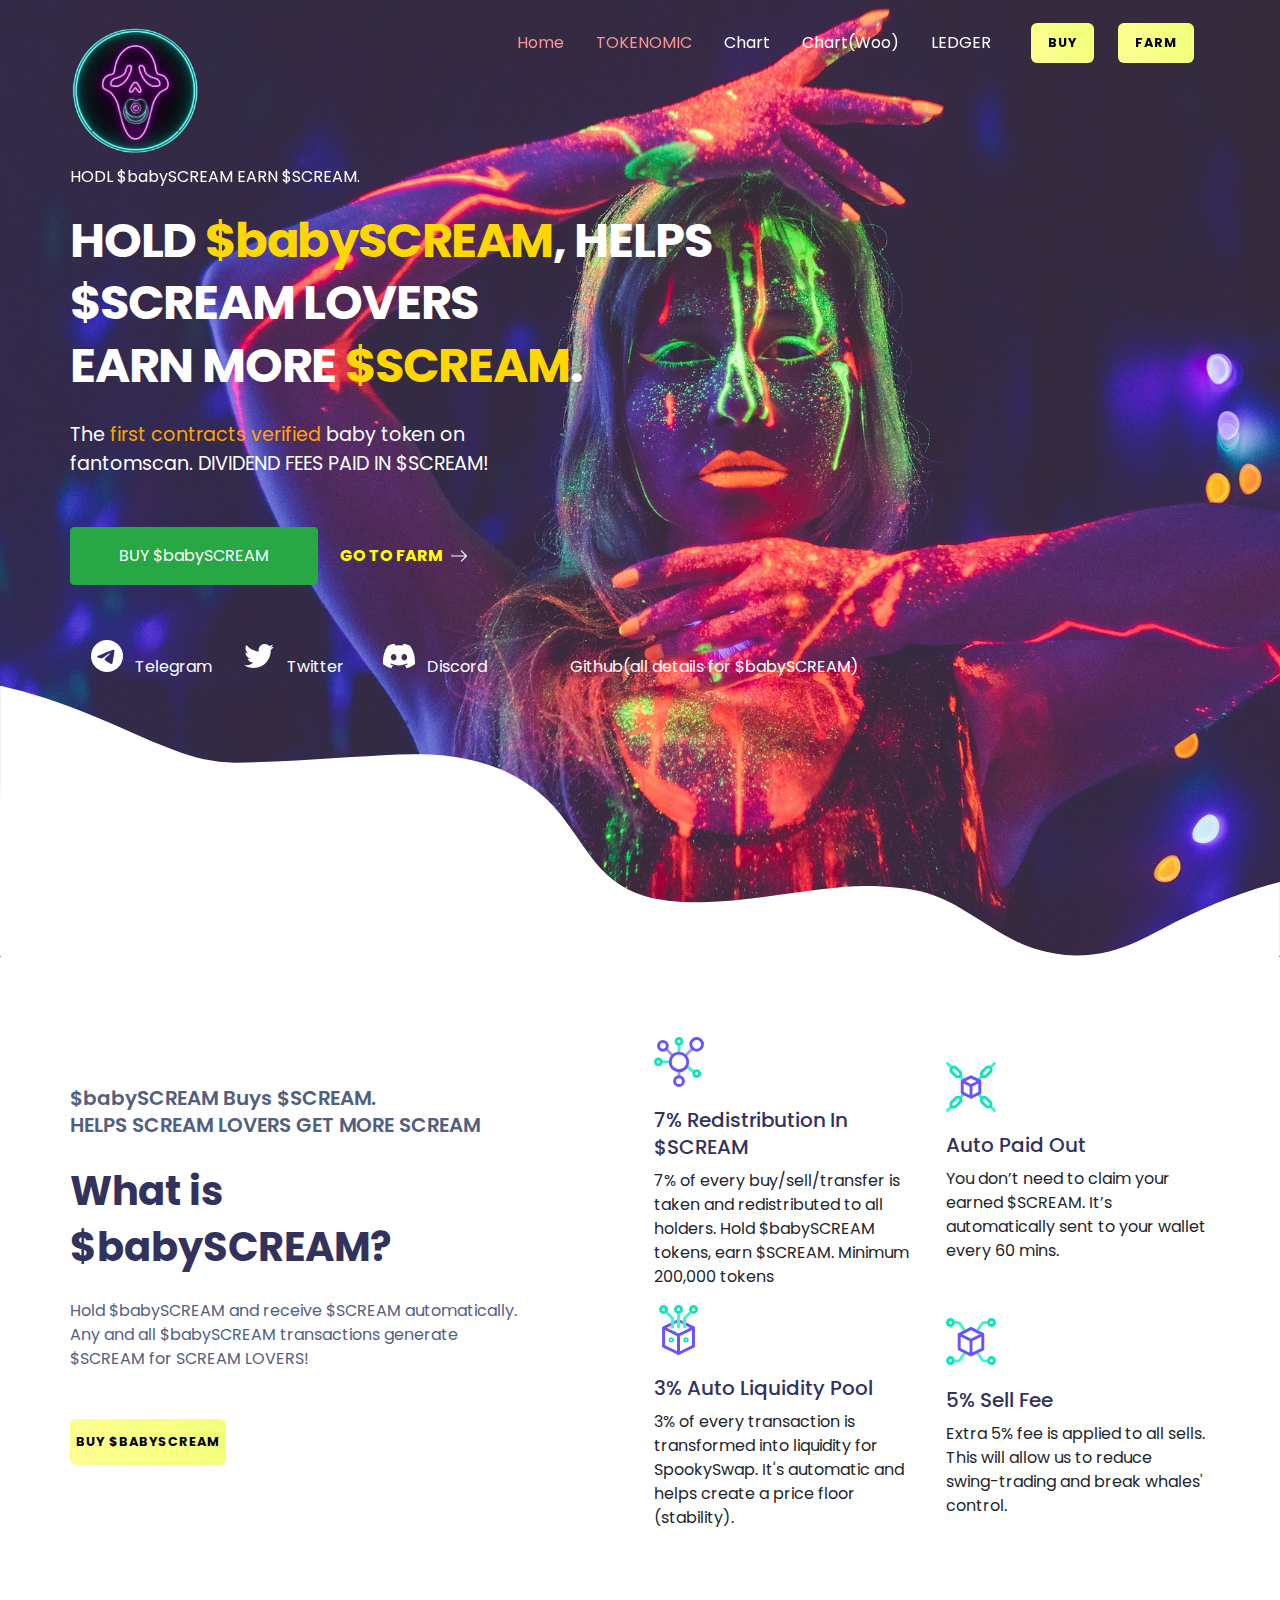
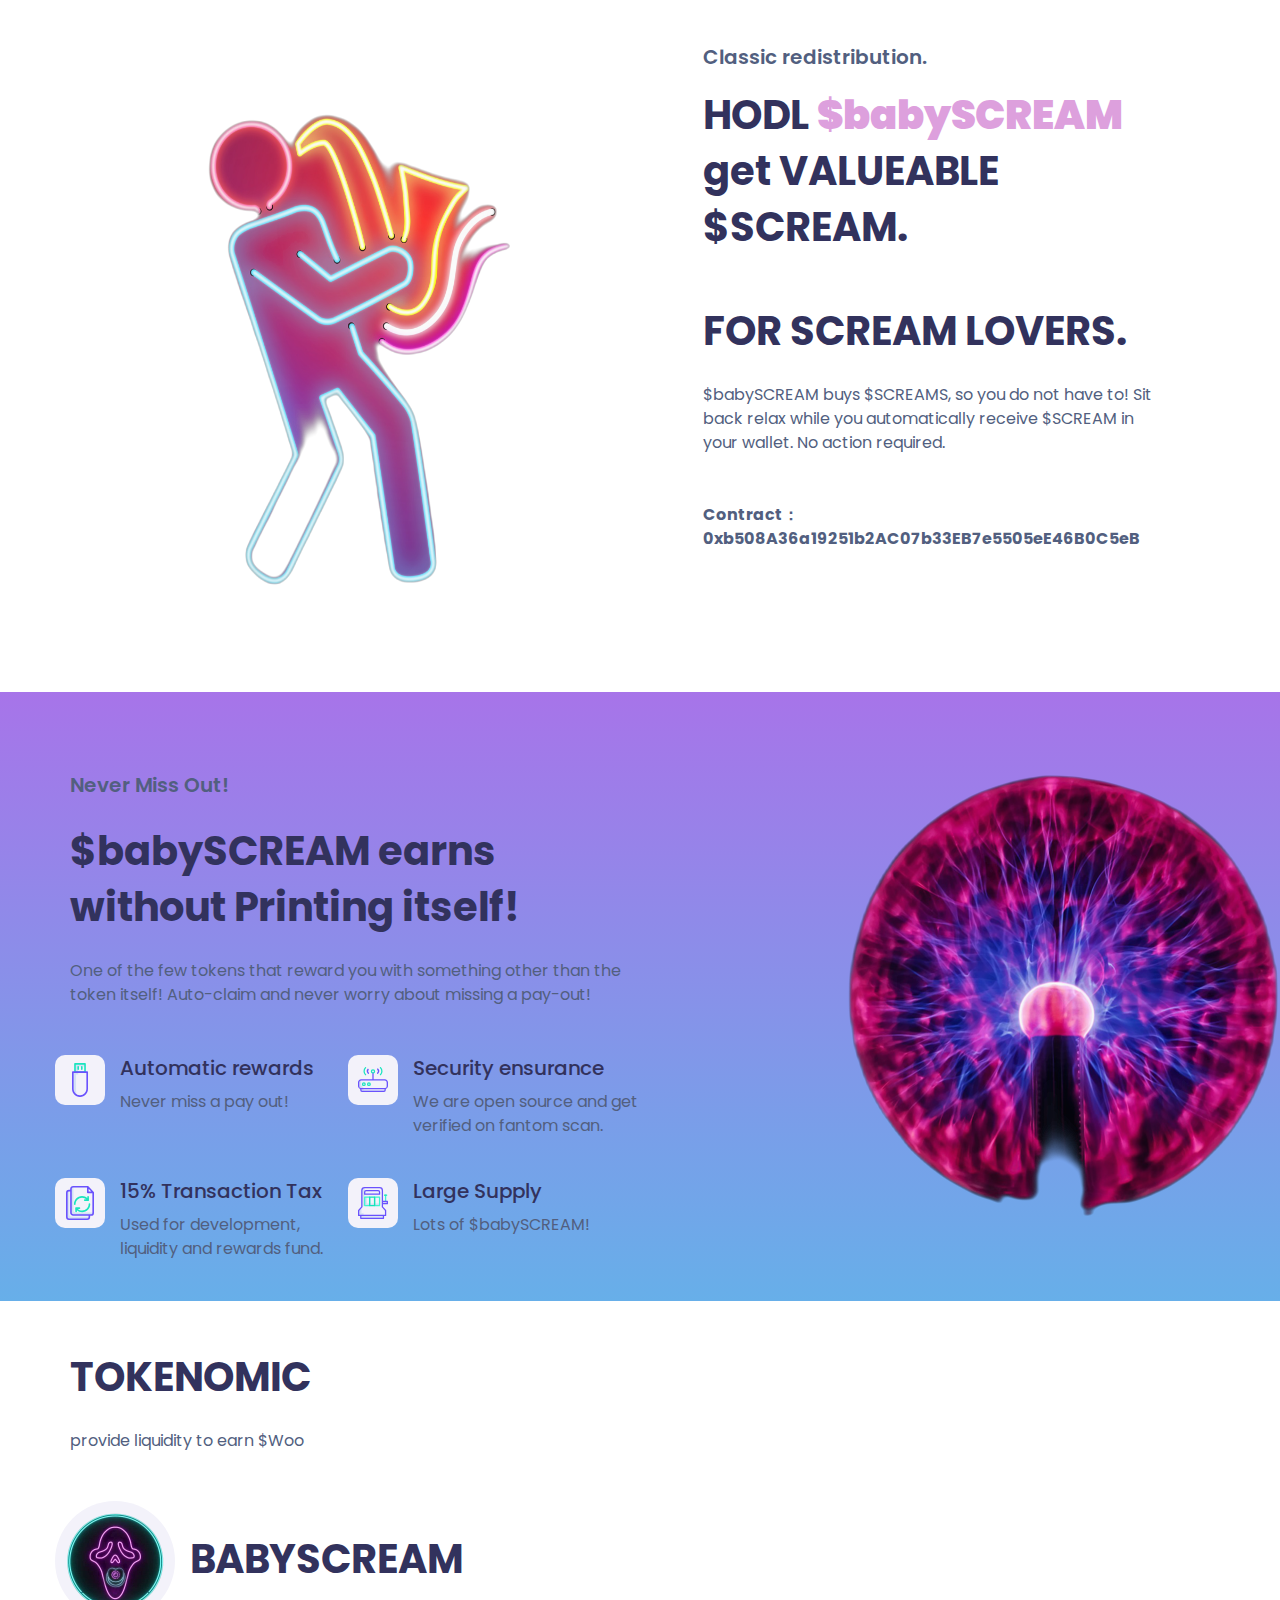
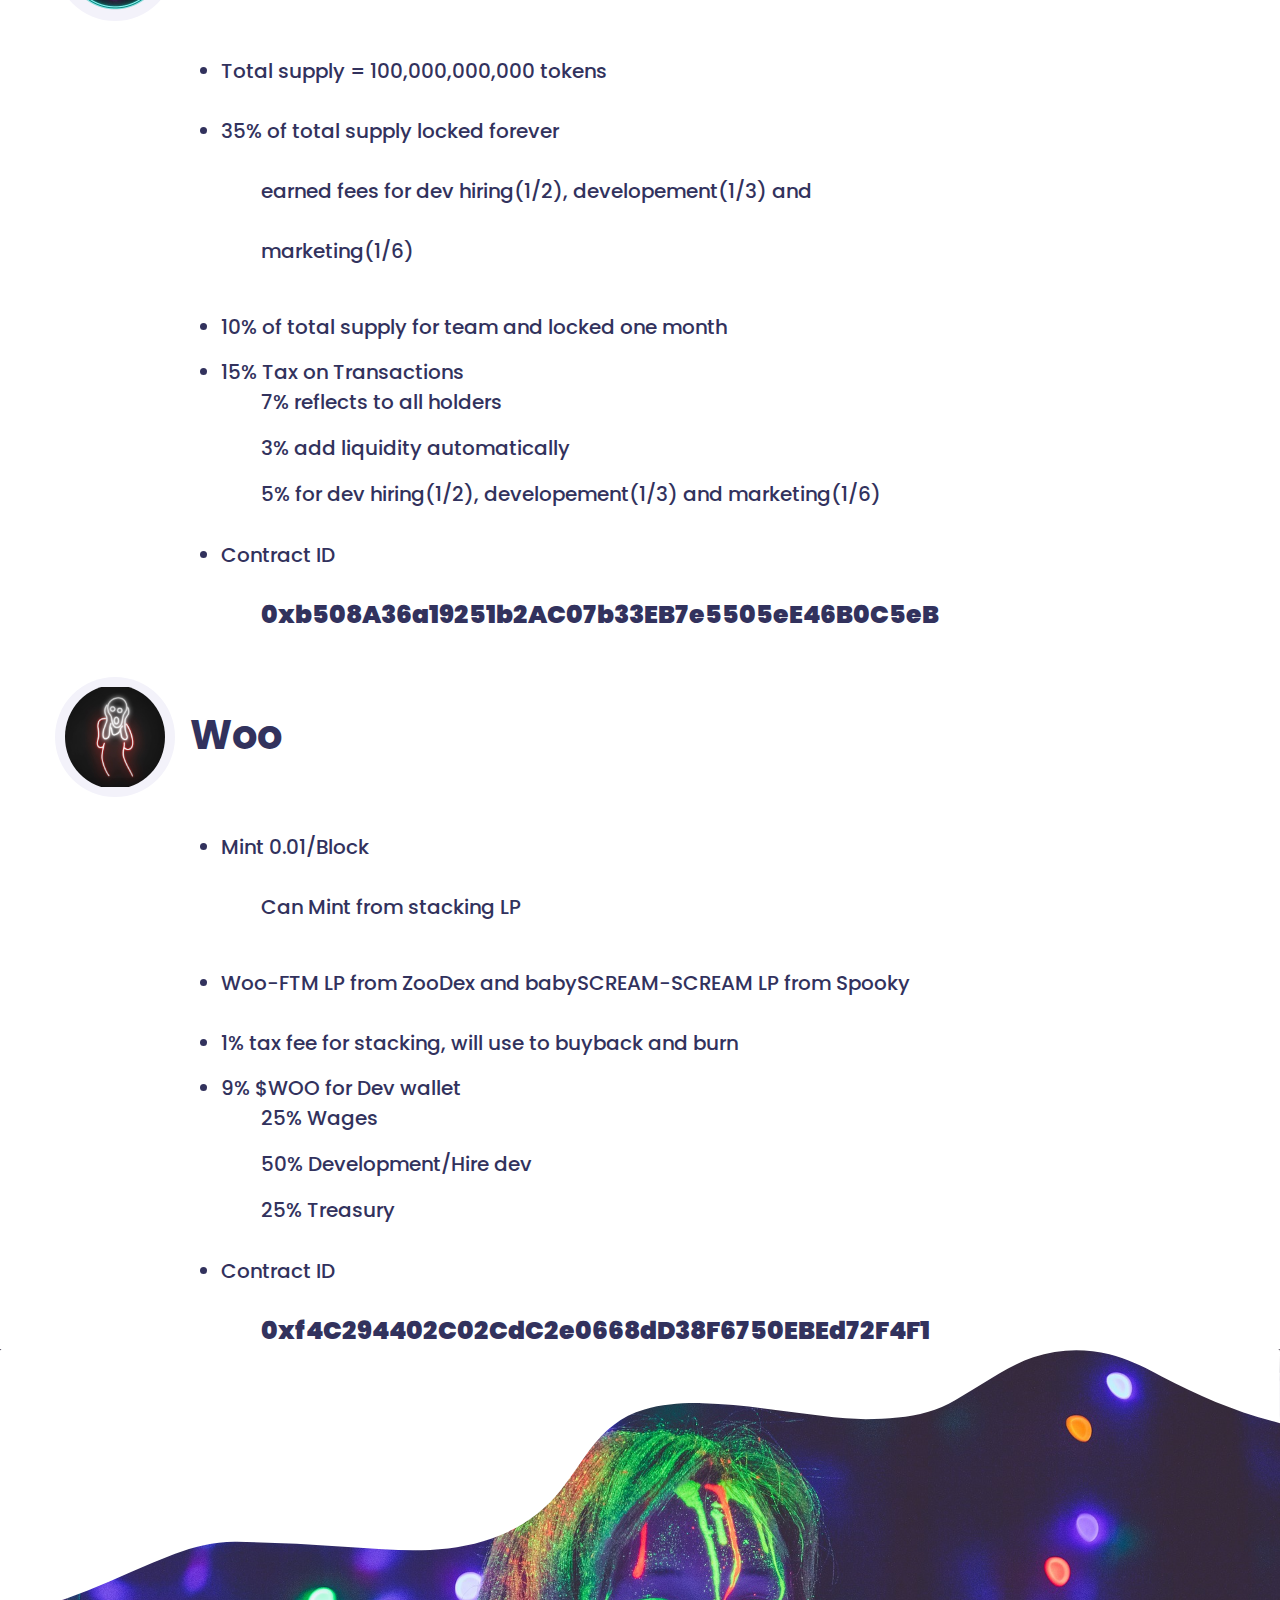
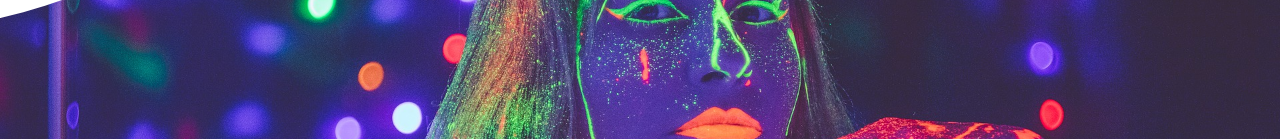
<file: index.html>
<!doctype html>
<html lang='en'>

<head>
    <!-- Required meta tags -->
    <meta charset='utf-8'>
    <meta name='viewport' content='width=device-width, initial-scale=1, shrink-to-fit=no'>
    <!-- Bootstrap CSS -->
    <link rel='stylesheet' href='https://stackpath.bootstrapcdn.com/bootstrap/4.1.3/css/bootstrap.min.css' crossorigin='anonymous'>
    <link href="owlcarousel/assets/owl.carousel.min.css" rel="stylesheet">
    <link href="https://fonts.googleapis.com/css?family=Poppins:400,500,600,800&display=swap&subset=latin-ext"
        rel="stylesheet">
    <link rel="stylesheet" href="style.css" type="text/css">

    <!-- HTML Meta Tags -->
    <title>BABY SCREAM | FOR SCREAM LOVERS</title>
    <link rel="shortcut icon" type="image/jpg" href="images/logo.png"/>
    <meta name="description" content="The first contracts verified token. DIVIDEND FEES PAID IN $SCREAM FOR SCREAM LOVERS!">

    <!-- Google / Search Engine Tags -->
    <meta name="keywords" content="BABYSCREAM">
    <meta name="description" content="The first contracts verified token. DIVIDEND FEES PAID IN $SCREAM FOR SCREAM LOVERS!">
    <meta name="image" content="images/logo.png">

    <!-- Facebook Meta Tags -->
    <meta property="og:url" content="https://babyscream.xyz">
    <meta property="og:type" content="website">
    <meta property="og:title" content="BABYSCREAM">
    <meta property="og:description" content="The first contracts verified token. DIVIDEND FEES PAID IN $SCREAM FOR SCREAM LOVERS!">
    <meta property="og:image" content="images/logo.png">

    <!-- Twitter Meta Tags -->
    <meta name="twitter:card" content="summary_large_image">
    <meta name="twitter:title" content="BABYSCREAM">
    <meta name="twitter:description" content="The first contracts verified token. DIVIDEND FEES PAID IN $SCREAM FOR SCREAM LOVERS!">
    <meta name="twitter:image" content="images/logo.png">

</head>

<body>
    <header id="header" class="header fixed-top">

        <div class="container">
            <div class="logo float-left">
                <a class="navbar-brand" href="#"><img id="headerImg" class="img-fluid navbar-brand header__logo"
                        src="images/logo.png" alt="" style="border-radius: 50%;"></a>
                    <p style="color: white;">
                        HODL $babySCREAM EARN $SCREAM.
                    </p>
            </div>

            <nav class="navbar navbar-expand-lg float-right d-none d-lg-inline-flex main-nav">
                <ul class="navbar-nav">
                    <li class="nav-item px-2 active">
                        <a class="nav-link active" href="#">Home <span class="sr-only">(current)</span></a>
                    </li>
                    <li class="nav-item px-2 active">
                        <a class="nav-link active" href="#token">TOKENOMIC <span class="sr-only">(current)</span></a>
                    </li>
                    <li class="nav-item px-2">
                        <a class="nav-link" href="https://kek.tools/t/0xb508a36a19251b2ac07b33eb7e5505ee46b0c5eb">Chart</a>
                        
                    </li>
                    <li class="nav-item px-2">
                        <a class="nav-link" href="https://charts.zoocoin.cash/?exchange=ZooDex&pair=WOO-WFTM">Chart(Woo)</a>
                    </li>
                    <li class="nav-item px-2">
                        <a class="nav-link" href="https://docs.google.com/spreadsheets/d/1Cojntl1IEzP5usNgZCAXrb7WsaJ60nq83tMjQqiTAZA/edit#gid=1359230052">LEDGER</a>
                    </li>
                </ul>
                <button type="button" onclick="location.href='https://spookyswap.finance/swap?outputCurrency=0xb508A36a19251b2AC07b33EB7e5505eE46B0C5eB';" class="btn pink-btn text-black ml-md-4 px-3 font-weight-bold rounded-pill">Buy</button>
                <button type="button" onclick="location.href='https://www.babyscream.xyz/farm/';" class="btn pink-btn text-black ml-md-4 px-3 font-weight-bold rounded-pill">Farm</button>
            </nav>


        </div>
    </header>
    <section class="banner_section">
        <div class="container text-white">
            <div class="col-12 col-md-10 col-lg-8 col-lg-5 p-0">
                <h2 class="banner_section__h2 font-weight-bold mb-sm-4">HOLD <span style="color: gold;">$babySCREAM</span>, HELPS $SCREAM LOVERS<br/> EARN MORE <span style="color: gold;">$SCREAM</span>.</h2>

                <p class="col-10 col-md-8 p-0">The <span style="color: orange;">first contracts verified</span> baby token on fantomscan. DIVIDEND FEES PAID IN $SCREAM!</p>
                <div class="mt-5 mb-4">
                    <button type="button"  onclick="location.href='https://spookyswap.finance/swap?outputCurrency=0xb508A36a19251b2AC07b33EB7e5505eE46B0C5eB';" class="btn btn-success font-weight-bolder px-5 py-3">BUY $babySCREAM</button>
                    <!-- my own btn-transparent -->
                    <button type="button"
                    onclick="location.href='https://www.babyscream.xyz/farm/'"
                        class="btn btn-transparent font-weight-bold d-inline-flex pl-0 pl-md-2 ml-md-2" style="color: yellow;">
                        GO TO FARM
                        <svg class="flaticon-next ml-2" version="1.1" xmlns="http://www.w3.org/2000/svg"
                            xmlns:xlink="http://www.w3.org/1999/xlink" x="0px" y="0px" viewBox="0 0 31.49 31.49"
                            style="enable-background:new 0 0 31.49 31.49;" xml:space="preserve">
                            <path d="M21.205,5.007c-0.429-0.444-1.143-0.444-1.587,0c-0.429,0.429-0.429,1.143,0,1.571l8.047,8.047H1.111
                       C0.492,14.626,0,15.118,0,15.737c0,0.619,0.492,1.127,1.111,1.127h26.554l-8.047,8.032c-0.429,0.444-0.429,1.159,0,1.587
                       c0.444,0.444,1.159,0.444,1.587,0l9.952-9.952c0.444-0.429,0.444-1.143,0-1.571L21.205,5.007z" />

                        </svg></button>
                </div>
            </div>
            <div class="social-share mt-5">

                <button onclick="location.href='https://t.me/babyScream_Official';" class="btn btn-transparent font-weight-bolder text-white ml-0 ml-md-2"><svg class="mr-2"
                    fill="currentColor" height="32" width="32" viewBox="0 0 24 24"><path d="M11.944 0A12 12 0 0 0 0 12a12 12 0 0 0 12 12a12 12 0 0 0 12-12A12 12 0 0 0 12 0a12 12 0 0 0-.056 0zm4.962 7.224c.1-.002.321.023.465.14a.506.506 0 0 1 .171.325c.016.093.036.306.02.472c-.18 1.898-.962 6.502-1.36 8.627c-.168.9-.499 1.201-.82 1.23c-.696.065-1.225-.46-1.9-.902c-1.056-.693-1.653-1.124-2.678-1.8c-1.185-.78-.417-1.21.258-1.91c.177-.184 3.247-2.977 3.307-3.23c.007-.032.014-.15-.056-.212s-.174-.041-.249-.024c-.106.024-1.793 1.14-5.061 3.345c-.48.33-.913.49-1.302.48c-.428-.008-1.252-.241-1.865-.44c-.752-.245-1.349-.374-1.297-.789c.027-.216.325-.437.893-.663c3.498-1.524 5.83-2.529 6.998-3.014c3.332-1.386 4.025-1.627 4.476-1.635z"></path>
                </svg>
                Telegram
                </button>
                <button onclick="location.href='https://twitter.com/BabyScream_FTM';" class="btn btn-transparent font-weight-bolder text-white"><svg class="mr-2" fill="currentColor"
                    height="32" width="32" viewBox="0 0 512 512">
                    <path d="M492,109.5c-17.4,7.7-36,12.9-55.6,15.3c20-12,35.4-31,42.6-53.6c-18.7,11.1-39.4,19.2-61.5,23.5
                C399.8,75.8,374.6,64,346.8,64c-53.5,0-96.8,43.4-96.8,96.9c0,7.6,0.8,15,2.5,22.1c-80.5-4-151.9-42.6-199.6-101.3
                c-8.3,14.3-13.1,31-13.1,48.7c0,33.6,17.2,63.3,43.2,80.7C67,210.7,52,206.3,39,199c0,0.4,0,0.8,0,1.2c0,47,33.4,86.1,77.7,95
                c-8.1,2.2-16.7,3.4-25.5,3.4c-6.2,0-12.3-0.6-18.2-1.8c12.3,38.5,48.1,66.5,90.5,67.3c-33.1,26-74.9,41.5-120.3,41.5
                c-7.8,0-15.5-0.5-23.1-1.4C62.8,432,113.7,448,168.3,448C346.6,448,444,300.3,444,172.2c0-4.2-0.1-8.4-0.3-12.5
                C462.6,146,479,129,492,109.5z"></path>
                </svg>
                Twitter
            </button>
            <button onclick="location.href='http://discord.gg/Tb4dUjQ8';" class="btn btn-transparent font-weight-bolder text-white ml-0 ml-md-2"><svg class="mr-2"
                    fill="currentColor" height="32" width="32" viewBox="0 0 24 24"><path d="M20.317 4.37a19.791 19.791 0 0 0-4.885-1.515a.074.074 0 0 0-.079.037c-.21.375-.444.864-.608 1.25a18.27 18.27 0 0 0-5.487 0a12.64 12.64 0 0 0-.617-1.25a.077.077 0 0 0-.079-.037A19.736 19.736 0 0 0 3.677 4.37a.07.07 0 0 0-.032.027C.533 9.046-.32 13.58.099 18.057a.082.082 0 0 0 .031.057a19.9 19.9 0 0 0 5.993 3.03a.078.078 0 0 0 .084-.028c.462-.63.874-1.295 1.226-1.994a.076.076 0 0 0-.041-.106a13.107 13.107 0 0 1-1.872-.892a.077.077 0 0 1-.008-.128a10.2 10.2 0 0 0 .372-.292a.074.074 0 0 1 .077-.01c3.928 1.793 8.18 1.793 12.062 0a.074.074 0 0 1 .078.01c.12.098.246.198.373.292a.077.077 0 0 1-.006.127a12.299 12.299 0 0 1-1.873.892a.077.077 0 0 0-.041.107c.36.698.772 1.362 1.225 1.993a.076.076 0 0 0 .084.028a19.839 19.839 0 0 0 6.002-3.03a.077.077 0 0 0 .032-.054c.5-5.177-.838-9.674-3.549-13.66a.061.061 0 0 0-.031-.03zM8.02 15.33c-1.183 0-2.157-1.085-2.157-2.419c0-1.333.956-2.419 2.157-2.419c1.21 0 2.176 1.096 2.157 2.42c0 1.333-.956 2.418-2.157 2.418zm7.975 0c-1.183 0-2.157-1.085-2.157-2.419c0-1.333.955-2.419 2.157-2.419c1.21 0 2.176 1.096 2.157 2.42c0 1.333-.946 2.418-2.157 2.418z"></path>
                </svg>
                Discord
            </button>
            <button onclick="location.href='https://github.com/CryptoCoder1/babyscream';" class="btn btn-transparent font-weight-bolder text-white ml-0 ml-md-2"><svg class="mr-2"
                fill="currentColor" height="32" width="32" viewBox="0 0 24 24"><path d="M465.981 1001.74a89.578 89.578 0 0 1-89.889-88.955l-0.356-63.666c-176.662 38.422-213.927-74.93-213.927-74.93-28.895-73.372-70.523-92.873-70.523-92.873-57.61-39.446 4.364-38.645 4.364-38.645 63.71 4.452 97.28 65.447 97.28 65.447 56.631 97.058 148.569 69.009 184.765 52.803 5.699-41.049 22.172-69.053 40.337-84.947-141.045-16.028-289.303-70.523-289.303-313.79 0-69.32 24.799-125.952 65.447-170.429-6.589-16.028-28.316-80.584 6.144-168.025 0 0 53.337-17.052 174.659 65.09a609.28 609.28 0 0 1 158.943-21.37c53.915 0.223 108.276 7.257 159.031 21.37C814.186 6.679 867.434 23.73 867.434 23.73c34.549 87.485 12.822 152.042 6.233 168.025 40.693 44.433 65.358 101.109 65.358 170.43 0 243.89-148.57 297.583-289.926 313.299 22.751 19.723 43.053 58.323 43.053 117.582 0 84.992-0.312 119.674-0.312 119.674a89.622 89.622 0 0 1-89.8 89H465.98z"></path>
            </svg>
            Github(all details for $babySCREAM)
        </button>
            </div>
        </div>
        </div>
        <img src="[data-uri]"
            alt="banner background">
    </section>


    <section id="transactions" class="transactions">
        <div class="container">
            <div class="row">
                <div class="feature__block text-slate col-12 col-lg-5 mt-5 mr-lg-5">
                    <p class="mb-4 heading-big">$babySCREAM Buys $SCREAM. <br/> HELPS SCREAM LOVERS GET MORE SCREAM</p>
                    <div class="feature__intro">
                        <h3 class="text-slate-dark heading-bigger mb-4">What is $babySCREAM?</h3>
                    </div>
                    <p class="mb-sm-4 mb-md-5">Hold $babySCREAM and receive $SCREAM automatically. Any and all $babySCREAM transactions
                        generate $SCREAM for SCREAM LOVERS!
                    </p>
                    <button type="button" onclick="location.href='https://spookyswap.finance/swap?outputCurrency=0xb508A36a19251b2AC07b33EB7e5505eE46B0C5eB';" class="btn text-black btn-larger pink-btn font-weight-bold rounded-pill"><span
                            class="btn-center-text">Buy $babySCREAM</span></button>
                </div>
                <div class="feature__description col-12 col-lg-6 mt-5 mt-lg-0 ml-lg-5">
                    <div class="row align-items-center">
                        <div class="col-6">
                            <img src="[data-uri]"
                                alt="7% Redistribution In ALL VALUEABLE TOKENS">
                            <h4 class="text-slate-dark heading-big fw-500">7% Redistribution In $SCREAM</h4>
                            <p>7% of every buy/sell/transfer is taken and redistributed to all holders. Hold $babySCREAM tokens,
                                earn $SCREAM. Minimum 200,000 tokens</p>
                        </div>
                        <div class="col-6">
                            <img src="[data-uri]"
                                alt="Auto Paid Out">
                            <h4 class="text-slate-dark heading-big fw-500">Auto Paid Out</h4>
                            <p>You don’t need to claim your earned $SCREAM. It’s automatically sent to your wallet every 60 mins.</p>
                        </div>
                        <div class="col-6">
                            <img src="[data-uri]"
                                alt="3% Auto Liquidity Pool">
                            <h4 class="text-slate-dark heading-big fw-500">3% Auto Liquidity Pool</h4>
                            <p>3% of every transaction is transformed into liquidity for SpookySwap. It's automatic and
                                helps create a price floor (stability).</p>
                        </div>
                        <div class="col-6">
                            <img src="[data-uri]"
                                alt="5% Sell Fee">
                            <h4 class="text-slate-dark heading-big fw-500">5% Sell Fee</h4>
                            <p>Extra 5% fee is applied to all sells. This will allow us to reduce swing-trading and
                                break whales' control.</p>
                        </div>

                    </div>
                </div>
            </div>
        </div>
    </section>

    <section id="control" class="control mt-5">
        <div class="container text-slate">
            <div class="row">
                <div class="control__image-container col-sm-12 col-lg-6">
                    <img class="control__image size-limit" src="images/tomb.png"
                        alt="Control section image">
                </div>
                <div class="control__description col-sm-12 col-lg-5 mt-5 mt-lg-0 ml-lg-5">
                    <p class="heading-big">Classic redistribution.</p>
                    <div class="feature__intro">
                        <h3 class="text-slate-dark heading-bigger mb-4">HODL <span style="color:plum;"><b>$babySCREAM</b></span> get VALUEABLE $SCREAM.</h2>
                            <br>
                        <h3 class="text-slate-dark heading-bigger mb-4">FOR SCREAM LOVERS.</h2>
                    </div>
                    <p class="mb-sm-4 mb-md-5">$babySCREAM buys $SCREAMS, so you do not have to! Sit back relax while you automatically receive
                        $SCREAM in your wallet. No action required. 
                    </p>
                    <p class="mb-sm-4 mb-md-5">
                        <b>Contract：0xb508A36a19251b2AC07b33EB7e5505eE46B0C5eB</b>
                    </p>
                </div>


            </div>
        </div>
    </section>


    <section id="scalable" class="scalable mt-5" style="background: linear-gradient(rgb(167, 116, 233), rgb(103, 175, 233));">
        <div class="container" >
            <div class="row">
                <div class="scalable__block text-slate col-12 col-lg-6 mr-lg-5">
                    <p class="mb-4 heading-big" style="margin-top: 80px;">Never Miss Out!
                    </p>
                    <div class="scalable__intro">
                        <h2 class="text-slate-dark heading-bigger mb-4">$babySCREAM earns without Printing itself!</h2>
                    </div>
                    <p class="mb-sm-4 mb-md-5">One of the few tokens that reward you with something other than the token
                        itself! Auto-claim and never worry about missing a pay-out!
                    </p>

                    <div class="row justify-content-start">
                        <div class="col-12 p-3 p-lg-0 col-lg-6 mb-4">
                            <img src="[data-uri]"
                                alt="Jackpot">
                            <h4 class="text-slate-dark heading-big fw-500">Automatic rewards</h4>
                            <p>Never miss a pay out!</p>
                        </div>
                        <div class="col-12 p-3 p-lg-0 col-lg-6 mb-4">
                            <img src="[data-uri]"
                                alt="Jackpot">
                            <h4 class="text-slate-dark heading-big fw-500">Security ensurance</h4>
                            <p>We are open source and get verified on fantom scan.</p>
                        </div>
                        <div class="col-12 p-3 p-lg-0 col-lg-6 mb-4">
                            <img src="[data-uri]"
                                alt="Jackpot">
                            <h4 class="text-slate-dark heading-big fw-500">15% Transaction Tax</h4>
                            <p>Used for development, liquidity and rewards fund.</p>
                        </div>
                        <div class="col-12 p-3 p-lg-0 col-lg-6 mb-4">
                            <img src="[data-uri]"
                                alt="Jackpot">
                            <h4 class="text-slate-dark heading-big fw-500">Large Supply</h4>
                            <p>Lots of $babySCREAM!</p>
                        </div>

                    </div>


                </div>

                <div class="scalable__description col-12 col-lg-5 mt-5 mt-lg-0 ml-lg-5">
                    <img class="control__image adi" src="images/1307357511lDTFrcubKAcv.png"
                        alt="Control section image">
                </div>
            </div>
        </div>
    </section>

    <section id="tokenomic" class="scalable mt-5" style="display:block; height: 1800px;" >
        <a name="token"></a>
        <div class="container">
            <div class="row">
                <div class="scalable__block text-slate col-12 col-lg-6 mr-lg-5">
                    <div class="scalable__intro">
                        <h2 class="text-slate-dark heading-bigger mb-4">TOKENOMIC</h2>
                    </div>
                    <p class="mb-sm-4 mb-md-5"> provide liquidity to earn $Woo
                    </p>

                    <div class="row justify-content-start">
                    
                            <img class="img-fluid navbar-brand header__logo"
                        src="images/logo.png" alt="" style="border-radius: 50%; width: 120px!important; height: 120px!important; display: block;">
                        <h2 class="text-slate-dark heading-bigger mb-4" style="margin-top: 30px;">BABYSCREAM</h2>
                        
                    </div>

                    <div class="row justify-content-start" style="margin-left: 20%;">
                        <ul class="text-slate-dark heading-big fw-500">
                            <li style="line-height:60px">Total supply = 100,000,000,000 tokens</li>
                            <li style="line-height:60px">35% of total supply locked forever
                                <p style="margin-left: 40px;">earned fees for dev hiring(1/2), developement(1/3) and marketing(1/6)</p>
                            </li>
                            <li style="line-height:60px">10% of total supply for team and locked one month</li>
                            <li style="line-height:30px">15% Tax on Transactions
                                <p style="margin-left: 40px;">7% reflects to all holders</p>
                                <p style="margin-left: 40px;">3% add liquidity automatically</p>
                                <p style="margin-left: 40px;">5% for dev hiring(1/2), developement(1/3) and marketing(1/6)</p>
                            </li>
                            <li style="line-height:60px">Contract ID
                                <p style="margin-left: 40px; font-weight: 1000; font-size: 25px;">0xb508A36a19251b2AC07b33EB7e5505eE46B0C5eB</p>
                            </li>
                        </ul>
                    </div>
                    
                    <div class="row justify-content-start">
                        <img class="img-fluid navbar-brand header__logo"
                        src="images/farmtoken.jpg" alt="" style="border-radius: 50%; width: 120px!important; height: 120px!important;">
                        <h2 class="text-slate-dark heading-bigger mb-4" style="margin-top: 30px;">Woo</h2>
                    </div>

                    <div class="row justify-content-start" style="margin-left: 20%;">
                        <ul class="text-slate-dark heading-big fw-500">
                            <li style="line-height:60px">Mint 0.01/Block
                                <p style="margin-left: 40px;">Can Mint from stacking LP</p>
                            </li>
                            <li style="line-height:60px">Woo-FTM LP from ZooDex and babySCREAM-SCREAM LP from Spooky</li>
                            <li style="line-height:60px">1% tax fee for stacking, will use to buyback and burn</li>
                            <li style="line-height:30px">9% $WOO for Dev wallet
                                <p style="margin-left: 40px;">25% Wages</p>
                                <p style="margin-left: 40px;">50% Development/Hire dev</p>
                                <p style="margin-left: 40px;">25% Treasury</p>
                            </li>
                            <li style="line-height:60px">Contract ID
                                <p style="margin-left: 40px; font-weight: 1000; font-size: 25px;">0xf4C294402C02CdC2e0668dD38F6750EBEd72F4F1</p>
                            </li>
                        </ul>
                    </div>
                    

                </div>
            </div>
        </div>
    </section>


    </section>
    <section class="footerSection">
        <img src="[data-uri]"
            alt="Footer background" class="footer-extender">


        <div class="about-us col-12 col-lg-2 mr-lg-5">

        </div>





        </div>
    </section>



    <div class="d-none">Icons made by <a href="https://www.flaticon.com/authors/lyolya" title="Lyolya">Lyolya</a> from
        <a href="https://www.flaticon.com/" title="Flaticon">www.flaticon.com</a> is licensed by <a
            href="http://creativecommons.org/licenses/by/3.0/" title="Creative Commons BY 3.0" target="_blank">CC 3.0
            BY</a>
    </div>


    <script src='https://code.jquery.com/jquery-3.3.1.slim.min.js'
        integrity='sha384-q8i/X+965DzO0rT7abK41JStQIAqVgRVzpbzo5smXKp4YfRvH+8abtTE1Pi6jizo' crossorigin='anonymous'>
        </script>
    <script src='https://cdnjs.cloudflare.com/ajax/libs/popper.js/1.14.3/umd/popper.min.js'
        integrity='sha384-ZMP7rVo3mIykV+2+9J3UJ46jBk0WLaUAdn689aCwoqbBJiSnjAK/l8WvCWPIPm49' crossorigin='anonymous'>
        </script>
    <script src='https://stackpath.bootstrapcdn.com/bootstrap/4.1.3/js/bootstrap.min.js'
        integrity='sha384-ChfqqxuZUCnJSK3+MXmPNIyE6ZbWh2IMqE241rYiqJxyMiZ6OW/JmZQ5stwEULTy' crossorigin='anonymous'>
        </script>
    <script src="owlcarousel/owl.carousel.min.js"></script>
    <script src="countdown-timer.min.js"></script>
    <script src="script.js"></script>
</body>

</html>
</file>
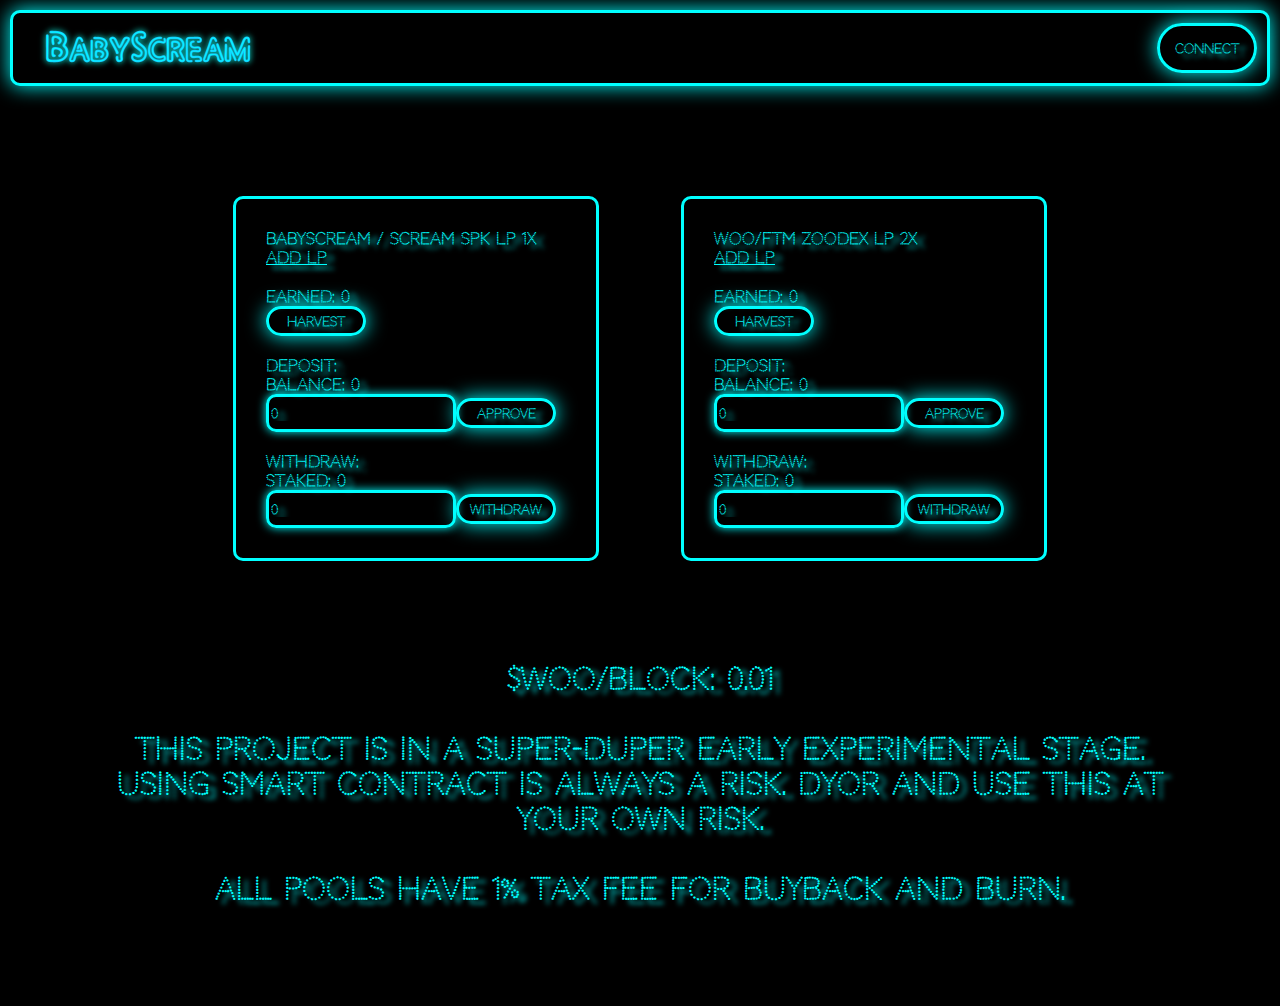
<file: farm/index.html>
<!doctype html><html lang="en"><head><meta charset="utf-8"/><link rel="icon" href="./favicon.ico"/><meta name="viewport" content="width=device-width,initial-scale=1"/><meta name="theme-color" content="#000000"/><meta name="description" content="Web site created using create-react-app"/><link rel="apple-touch-icon" href="./logo192.png"/><link rel="manifest" href="./manifest.json"/><title>BABY SCREAM | FRO SCREAM LOVERS</title><link href="./static/css/main.e17e0b0c.chunk.css" rel="stylesheet"></head><body><noscript>You need to enable JavaScript to run this app.</noscript><div id="root"></div><script>!function(e){function r(r){for(var n,a,i=r[0],c=r[1],f=r[2],s=0,p=[];s<i.length;s++)a=i[s],Object.prototype.hasOwnProperty.call(o,a)&&o[a]&&p.push(o[a][0]),o[a]=0;for(n in c)Object.prototype.hasOwnProperty.call(c,n)&&(e[n]=c[n]);for(l&&l(r);p.length;)p.shift()();return u.push.apply(u,f||[]),t()}function t(){for(var e,r=0;r<u.length;r++){for(var t=u[r],n=!0,i=1;i<t.length;i++){var c=t[i];0!==o[c]&&(n=!1)}n&&(u.splice(r--,1),e=a(a.s=t[0]))}return e}var n={},o={1:0},u=[];function a(r){if(n[r])return n[r].exports;var t=n[r]={i:r,l:!1,exports:{}};return e[r].call(t.exports,t,t.exports,a),t.l=!0,t.exports}a.e=function(e){var r=[],t=o[e];if(0!==t)if(t)r.push(t[2]);else{var n=new Promise((function(r,n){t=o[e]=[r,n]}));r.push(t[2]=n);var u,i=document.createElement("script");i.charset="utf-8",i.timeout=120,a.nc&&i.setAttribute("nonce",a.nc),i.src=function(e){return a.p+"static/js/"+({}[e]||e)+"."+{3:"72841d91"}[e]+".chunk.js"}(e);var c=new Error;u=function(r){i.onerror=i.onload=null,clearTimeout(f);var t=o[e];if(0!==t){if(t){var n=r&&("load"===r.type?"missing":r.type),u=r&&r.target&&r.target.src;c.message="Loading chunk "+e+" failed.\n("+n+": "+u+")",c.name="ChunkLoadError",c.type=n,c.request=u,t[1](c)}o[e]=void 0}};var f=setTimeout((function(){u({type:"timeout",target:i})}),12e4);i.onerror=i.onload=u,document.head.appendChild(i)}return Promise.all(r)},a.m=e,a.c=n,a.d=function(e,r,t){a.o(e,r)||Object.defineProperty(e,r,{enumerable:!0,get:t})},a.r=function(e){"undefined"!=typeof Symbol&&Symbol.toStringTag&&Object.defineProperty(e,Symbol.toStringTag,{value:"Module"}),Object.defineProperty(e,"__esModule",{value:!0})},a.t=function(e,r){if(1&r&&(e=a(e)),8&r)return e;if(4&r&&"object"==typeof e&&e&&e.__esModule)return e;var t=Object.create(null);if(a.r(t),Object.defineProperty(t,"default",{enumerable:!0,value:e}),2&r&&"string"!=typeof e)for(var n in e)a.d(t,n,function(r){return e[r]}.bind(null,n));return t},a.n=function(e){var r=e&&e.__esModule?function(){return e.default}:function(){return e};return a.d(r,"a",r),r},a.o=function(e,r){return Object.prototype.hasOwnProperty.call(e,r)},a.p="./",a.oe=function(e){throw console.error(e),e};var i=this["webpackJsonpfarm-front"]=this["webpackJsonpfarm-front"]||[],c=i.push.bind(i);i.push=r,i=i.slice();for(var f=0;f<i.length;f++)r(i[f]);var l=c;t()}([])</script><script src="./static/js/2.a18fd674.chunk.js"></script><script src="./static/js/main.fef32cce.chunk.js"></script></body></html>
</file>
<file: style.css>
body {
    font-family: 'Poppins', sans-serif;
}


h1::selection,
h2::selection,
h3::selection,
h4::selection,
h5::selection,
h6::selection,
p::selection,
img::selection {
    background: black;
    color: white;
}

.container {
    box-sizing: content-box;
}

.header__logo {
    max-width: 130px;
}

.header {
    padding: 15px 0;
    transition: all 0.15s ease-in-out 0s;
}

.header-scrolled {
    background: url(./images/header.png);
    padding: 0;
    box-shadow: rgba(43, 83, 135, 0.08) 0px 3px 8px 0px;
}

.nav-link {
    color: white;
    transition: all 0.15s ease-in-out 0s;
    /* there is bootstrap class "text-white" but it does have !important and I don't want it to be !important */
}

.nav-link-dark {
    color: white;
    /* there is bootstrap class "text-dark" but it overwrites my hover */
}

.nav-link:hover,
.nav-item .active {
    color: rgb(255, 148, 147);
}

.pink-btn {
    background-image: -webkit-linear-gradient(29deg, rgb(253, 255, 147) 0%, rgb(242, 255, 120) 100%);
    text-transform: uppercase;
    font-size: 0.8rem;
    letter-spacing: 1px;
    transition: all 0.15s ease-in-out 0s;
    border-radius: 6px;
    padding: 8px 0;
    min-width: 48px;
    height: 40px;
    position: relative;
}

.purple-btn {
    background-image: -webkit-linear-gradient(29deg, rgb(172, 149, 209) 0%, rgb(119, 105, 202) 100%);
    text-transform: uppercase;
    font-size: 0.8rem;
    letter-spacing: 1px;
    transition: all 0.15s ease-in-out 0s;
    border-radius: 6px;
    padding: 8px 0;
    min-width: 48px;
    height: 40px;
    position: relative;
}

.btn-center-text {
    position: absolute;
    top: 50%;
    left: 50%;
    transform: translate(-50%, -50%);
    padding: 0 20px;
}

.pink-btn:hover {
    box-shadow: rgba(255, 131, 157, 0.2) -6.691px 7.431px 20px 0px;
}

.navbar__mobile-bg {
    position: absolute;
    height: 100vh;
    width: 60vw;
    top: -1rem;
    right: calc(-60vw - 7rem);
    transition: all 0.15s ease-in-out 0s;
    z-index: -1;
    background: white;
}

.navbar__mobile-bg-visible {
    right: -7rem;
}

.banner_section {
    background-image: url('images/main_bg-feffff34360a4905df1faa72f1e61655.jpg');
    /* background-color: purple; */
    background-size: cover;
    padding-top: 210px;
    font-size: 120%;
}

.banner_section__h2 {
    font-size: 3rem;
    line-height: 1.3;
    letter-spacing: -0.025em;
}

.btn-transparent {
    background-color: transparent;
}

.flaticon-next {
    width: 1rem;
    height: 1.5rem;
    fill: white;
}

.testimonials_section {
    margin-top: -130px;
}


.owl-one .carousel-indicators li {
    width: 10px;
    height: 10px;
    border-radius: 50%;
    background-color: rgb(20, 227, 186);
    opacity: 0.231;
    transition: all 0.2s ease 0s;
}

.owl-one .carousel-indicators .active {
    width: 24px;
    background-color: rgb(20, 227, 186);
    opacity: 1;
    border-radius: 15px;
}


.mobile-nav {
    position: fixed;
    top: 0;
    bottom: 0;
    z-index: 9999;
    overflow-y: auto;
    right: -300px;
    width: 300px;
    padding-top: 18px;
    background: white;
    transition: 0.4s;

}

.mobile-nav * {
    margin: 0;
    padding: 0;
    list-style: none;
}

.mobile-nav .navbar-nav {
    padding-left: 1.5rem;
}

.mobile-nav a {
    display: block;
    position: relative;
    color: #000;
    padding: 10px 20px;
    font-weight: 400;
    font-size: 1.125rem;
}

.mobile-nav a:hover,
.mobile-nav .active>a,
.mobile-nav li:hover>a {
    color: rgb(255, 148, 147);
    text-decoration: none;
}

.mobile-nav-toggle {
    position: fixed;
    right: 1.75rem;
    top: 1.75rem;
    z-index: 9998;
    border: 0;
    font-size: 24px;
    transition: all 0.4s;
    outline: none !important;
    line-height: 1;
    text-align: right;
    width: 44px;
    height: 30px;
    cursor: pointer;
    border-width: 0px;
    border-style: initial;
    border-color: initial;
    border-image: initial;
    background: transparent;
}

.mobile-nav-toggle>span {
    display: block;
    width: 100%;
    height: 2px;
    float: right;
    background: #fff;
    margin: 4px 0px;
    transition: all 0.3s ease 0s;
}

.mobile-nav-toggle--scrolled {
    top: 0.75rem;
    z-index: 9999;
}

.mobile-nav-toggle--span {
    background: rgb(42, 162, 117) !important;
}

.mobile-nav-toggle>span:nth-child(2) {
    height: 3px;
}

.mobile-nav-toggle>span:last-of-type {
    width: 80%;
}

.mobile-nav-toggle:hover span:last-of-type {
    width: 100%;
}

.mobile-nav-overly {
    width: 100%;
    height: 100%;
    z-index: 9997;
    top: 0;
    left: 0;
    position: fixed;
    background: rgba(19, 39, 57, 0.8);
    overflow: hidden;
    display: none;
}

.mobile-nav-active {
    overflow: hidden;
}

.mobile-nav-active .mobile-nav {
    right: 0;
}

.mobile-nav .btn {
    position: absolute;
    transform: translateX(-50%);
    left: 50%;
    bottom: 5%;
    width: 85%;
}


#testimonials {
    margin-top: -130px;
}

#testimonials .testimonials-carousel {
    width: 440px;
}

#testimonials .owl-nav,
#testimonials .owl-dots {
    margin-top: 5px;
    text-align: center;
}

#testimonials .owl-dot {
    display: inline-block;
    margin: 0 5px;
    width: 8px;
    height: 8px;
    border-radius: 50%;
    background-color: rgb(20, 227, 186);
    opacity: 0.231;
    transition: all 0.2s ease 0s;
}

#testimonials .owl-dot.active {
    background-color: rgb(20, 227, 186);
    opacity: 1;
    width: 24px;
    border-radius: 15px;
}

#testimonials .testimonial-item h3,
#testimonials .testimonial-item h4 {
    font-size: 1.1rem;
}


#testimonials .owl-item img {
    width: 50px;
    height: 50px;
    flex-basis: 50px;
    margin-right: 15px;
    border-radius: 10px;
    float: left;
}

#testimonials .owl-dots {
    position: absolute;
    top: -50px;
}

.transactions,
.trusted {
    padding: 120px 0px 80px;
}

.text-slate {
    color: rgb(82, 95, 127);
}

.text-slate-dark {
    color: rgb(50, 50, 93);
}

.heading-big {
    font-weight: 600;
    font-size: 1.25rem;
    line-height: 27px
}

.fw-500 {
    font-weight: 500;
}

.fw-600 {
    font-weight: 600;
}

.btn-larger {
    min-width: 156px;
    min-height: 46px;
    line-height: 1.5;
}

.feature__description img {
    width: 50px;
    height: 50px;
    object-fit: contain;
    margin-bottom: 20px;
}

.trusted__description img,
.scalable__block img,
.betaSection img {
    width: 50px;
    height: 50px;
    object-fit: contain;
    margin-bottom: 20px;
    background-color: rgb(243, 242, 250);
    border-width: 2px;
    border-color: rgb(233, 227, 254);
    border-radius: 10px;
    padding: 8px 10px;
    width: 50px;
    height: 50px;
    flex-basis: 50px;
    margin-right: 15px;
    border-radius: 10px;
    float: left;
}

.feature__description ul li {
    max-width: 260px;
    margin-bottom: 45px;
}

.control__description h4 a {
    text-decoration: none;
}

.control__sale-button::after {
    content: '35% Bonus';
    position: absolute;
    background-color: var(--teal);
    padding: 5px 15px 8px 15px;
    border-radius: 3px;
    text-transform: initial;
    font-weight: 500;
    top: 75%;
}

.control .time {
    font-size: 30px;
    font-weight: 700;
}

.control .text {
    font-size: 1rem;
    font-weight: 400;
}


.owl-two img {
    height: 600px;
}

.owl-two .owl-dot {
    width: 13px;
    height: 13px;
    top: 50%;
    left: 0px;
    box-shadow: rgba(0, 0, 0, 0.16) 0px 1px 2px;
    z-index: 1;
    transform: translateY(-50%);
    padding: 0px;
    margin: 0px 15px 0px 0px;
    transition: all 0.3s ease 0s;
    border-radius: 50%;
    background: rgb(255, 255, 255);
    appearance: none;
    background-color: transparent;
    border: 1px solid #fff;
    cursor: pointer;
    display: inline-block;
    margin: 0 5px;
    outline: none;
    padding: 5px;
}

.owl-two .owl-dot::after {
    content: "";
    position: absolute;
    width: 8px;
    height: 8px;
    top: 50%;
    left: 50%;
    transform: translate(-50%, -50%);
    border-radius: 50%;
    background: rgb(243, 242, 251);
    transition: all 0.25s ease-in-out 0s;
}

.owl-two .owl-dots .active::after {
    background: rgb(97, 80, 204);
}

.betaSection {
    padding: 30px 0px 40px;
}

.newsletter {
    position: relative;
}

.footerSection {
    background-image: url('images/regulations_bg.b9559c2c.jpg');
    background-size: cover;
    z-index: 1;
    padding: 120px 0;
    background-repeat: no-repeat;
    background-position: center top;
    padding-top: 210px;
    margin-top: -200px;
}


.contact-container {
    margin-top: -450px;
    box-sizing: border-box;
    padding-top: 80px;
    padding-bottom: 80px;

}

.contact-wrapper {
    border-radius: 20px;
    background-color: rgb(255, 255, 255);
    box-shadow: rgba(107, 83, 254, 0.1) 0px 0px 94px 6px;
}

.footer-extender {
    margin-top: -210px;
}

.contact-container__email-bg {
    font-weight: 500;
    color: rgb(52, 61, 72);
    background: rgb(243, 242, 250);
    padding: 5px 15px;
    border-style: solid;
    border-width: 2px;
    border-color: rgb(233, 227, 254);
    border-radius: 10px;
}

.contact-container__email-input {
    background-color: transparent;
    border: none;
    outline: none;
    display: block;
}

.contact-container__submit {
    background-color: rgb(106, 82, 253);
    border-radius: 6px;
    color: #fff;
    border: none;
    cursor: pointer;
    text-transform: uppercase;
    font-size: 0.875rem;
    font-style: normal;
    font-weight: 500;
    justify-content: center;
    min-height: 46px;
    min-width: 48px;
}



.page-map li a {
    text-decoration: none;
    font-size: 0.875rem;
}

@media (min-width:1920px) {
    #testimonials {
        margin-top: -200px;
    }

    #testimonials .testimonial-item h3,
    #testimonials .testimonial-item h4 {
        font-size: 1.2rem;
    }

    #testimonials .owl-item img {
        width: 65px;
        height: 65px;
    }
}

@media (min-width:992px) {
    .heading-bigger {
        font-size: 2.5rem;
        font-weight: bold;
        line-height: 3.5rem;
    }

    .contact-container__submit {
        position: absolute;
        right: 27px;
        height: 60px;
        top: 12px;
        line-height: 1rem;
    }
}

@media (max-width: 1440px) {
    .transactions {
        padding: 80px 0px 50px;
    }

    .page-map {
        padding-top: 80px;
    }


}

@media (max-width: 1200px) {
    #testimonials {
        margin-top: -90px;
        font-size: 150%;
    }

    .footer-extender {
        display: none;
    }
}

@media (max-width: 768px) {
    .owl-two img {
        height: auto;
    }
}

@media (max-width: 480px) {
    #testimonials .testimonials-carousel {
        width: 90%;
    }

    .transactions {
        padding: 80px 0px 0px;
    }
}


@media (max-width: 992px) {
    .container {
        box-sizing: border-box;
    }

    #testimonials {
        margin-top: 50px;
    }
}

@media (max-width: 340px) {
    .container {
        box-sizing: border-box;
    }

    #testimonials {
        margin-top: 50px;
    }

    .download-wrapper img:last-of-type {
        margin-top: 1rem;
    }
}
.size-limit {
    width: 545px;
    height: 600px;
}

.header_title {
    width: 150px;
    height: 36px;
}

.adi {
    position: relative;
    left: -45%;
    top: 5%;
}
</file>
<file: farm/static/css/main.e17e0b0c.chunk.css>
body{margin:0;font-family:-apple-system,BlinkMacSystemFont,"Segoe UI","Roboto","Oxygen","Ubuntu","Cantarell","Fira Sans","Droid Sans","Helvetica Neue",sans-serif;-webkit-font-smoothing:antialiased;-moz-osx-font-smoothing:grayscale}code{font-family:source-code-pro,Menlo,Monaco,Consolas,"Courier New",monospace}.App{text-align:center}body{background:#000}.App-logo{height:40vmin;pointer-events:none}@media (prefers-reduced-motion:no-preference){.App-logo{-webkit-animation:App-logo-spin 20s linear infinite;animation:App-logo-spin 20s linear infinite}}.App-header{background-color:#282c34;min-height:100vh;display:flex;flex-direction:column;align-items:center;justify-content:center;font-size:calc(10px + 2vmin);color:#fff}.App-link{color:#61dafb}@-webkit-keyframes App-logo-spin{0%{-webkit-transform:rotate(0deg);transform:rotate(0deg)}to{-webkit-transform:rotate(1turn);transform:rotate(1turn)}}@keyframes App-logo-spin{0%{-webkit-transform:rotate(0deg);transform:rotate(0deg)}to{-webkit-transform:rotate(1turn);transform:rotate(1turn)}}@font-face{font-family:"AUTOMANI";src:local("AUTOMANI"),url(../../static/media/AUTOMANI.6996cfd7.TTF) format("opentype")}@font-face{font-family:"Codystar";src:local("Codystar"),url(../../static/media/Codystar-Regular.070f6213.ttf) format("opentype")}*{font-family:Codystar;text-shadow:7px 4px 5px #0ff;color:#0ff;font-weight:600}
/*# sourceMappingURL=main.e17e0b0c.chunk.css.map */
</file>
